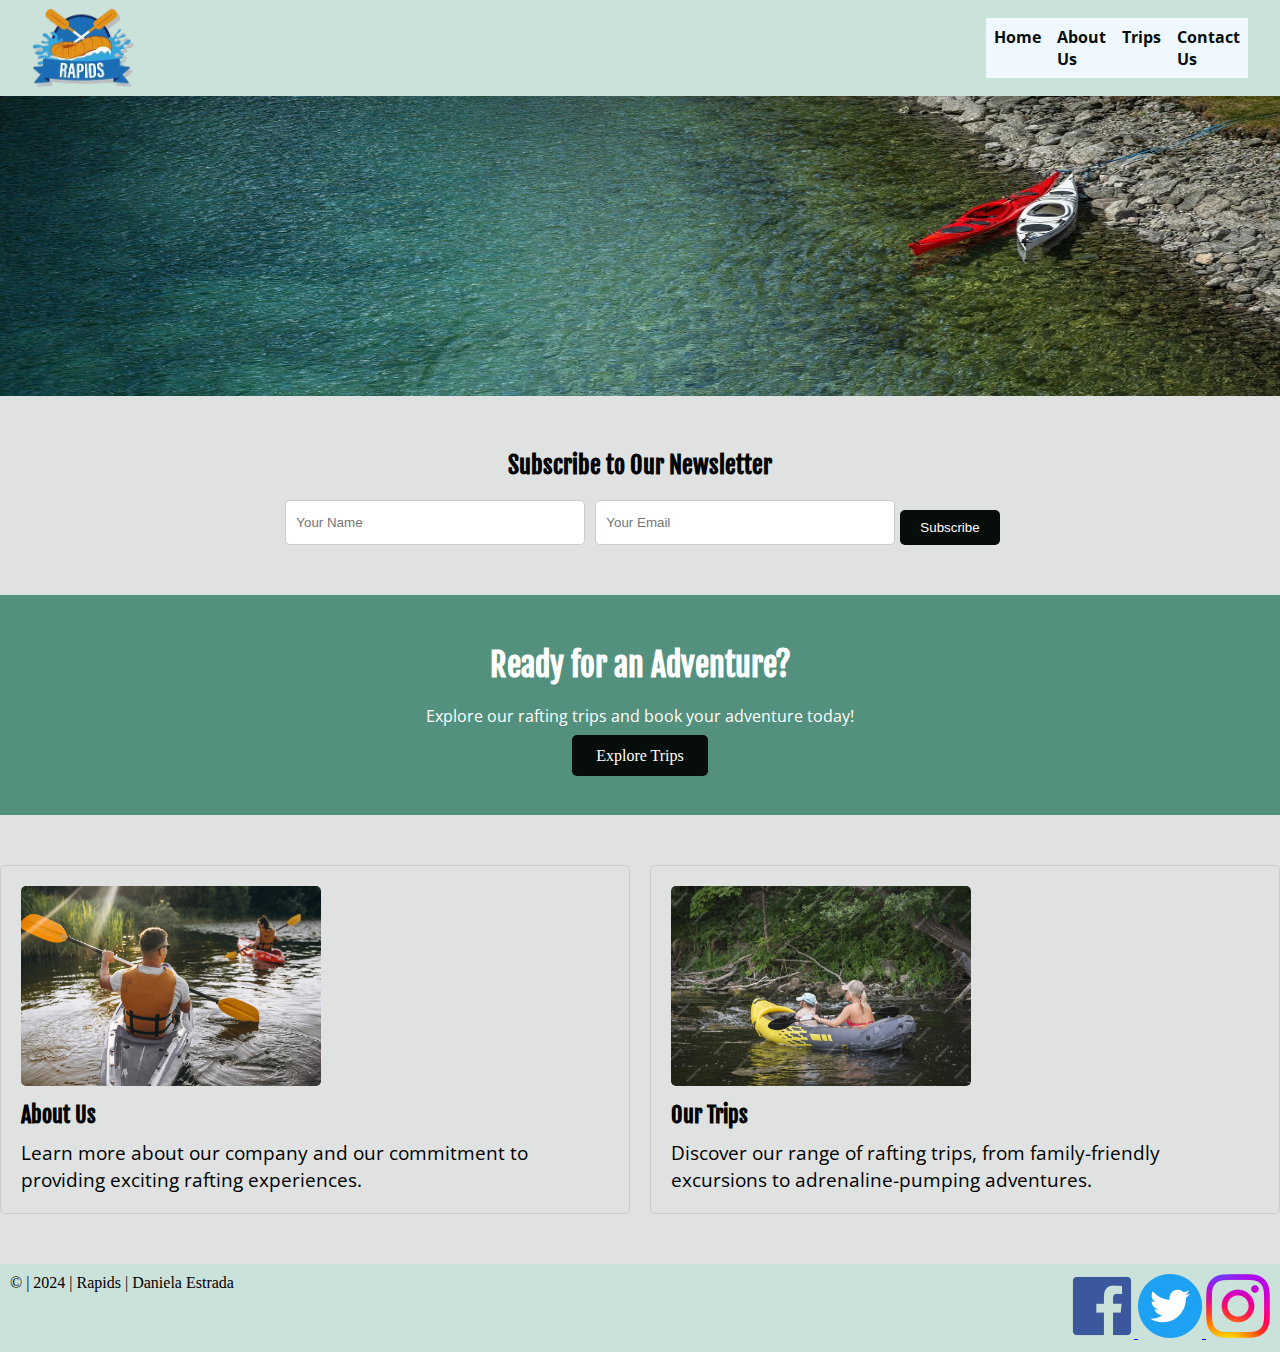
<file: wwr/index.html>
<!DOCTYPE html>
<html lang="en-US">
<head>
    <meta charset="UTF-8">
    <meta name="viewport" content="width=device-width, initial-scale=1.0">
    <title>Home Page</title>
    <meta name="description" content="Home Page">
    <meta name="author" content="Daniela Estrada">
    <link rel="stylesheet" href="styles/index.css">
</head>
<body>

    <header class="nav-bar">
        <img src="images/logeimage.png" alt="logo for the rafting site">
          <nav class="nav-links">
              <a href ="Index.html">Home</a>
              <a href ="About.html">About Us</a>
              <a href ="Trips.html">Trips</a>
              <a href ="Contact.html">Contact Us</a>
            </nav>
      </header>
          


      <div class="home-image">
        <img src="images/homepage.jpg" alt="River Image">
        
    </div>

    <section class="newsletter">
        <h2>Subscribe to Our Newsletter</h2>
        <form action="#" method="POST">
            <input type="text" name="name" placeholder="Your Name" required>
            <input type="email" name="email" placeholder="Your Email" required>
            <button type="submit">Subscribe</button>
        </form>
    </section>

   
    <section class="cta">
        <h2>Ready for an Adventure?</h2>
        <p>Explore our  rafting trips and book your adventure today!</p>
        <a href="trips.html" class="btn">Explore Trips</a>
    </section>

    
    <section class="grid">
        <div class="grid-item">
            <img src="images/homepage1.jpg" alt="Image 1">
            <h3>About Us</h3>
            <p>Learn more about our company and our commitment to providing exciting rafting experiences.</p>
        </div>
        <div class="grid-item">
            <img src="images/homepage2.jpg" alt="Image 2">
            <h3>Our Trips</h3>
            <p>Discover our range of rafting trips, from family-friendly excursions to adrenaline-pumping adventures.</p>
        </div>
    </section>

      <footer>
        <div class="footer-content">
            <p>© | 2024 | Rapids | Daniela Estrada</p>
            <nav class="social-all-links">
                <a href="https://www.facebook.com/">
                    <img src="images/facebookicon.png" alt="Facebook">
                </a>
                <a href="https://twitter.com/i/flow/login">
                    <img src="images/twittericon.png" alt="Twitter">
                </a>
                <a href="https://www.instagram.com/">
                    <img src="images/instagramicon.png" alt="Instagram">
                </a>
            </nav>
        </div>
    </footer>

      
      
      
  </body>
  </html>
</file>
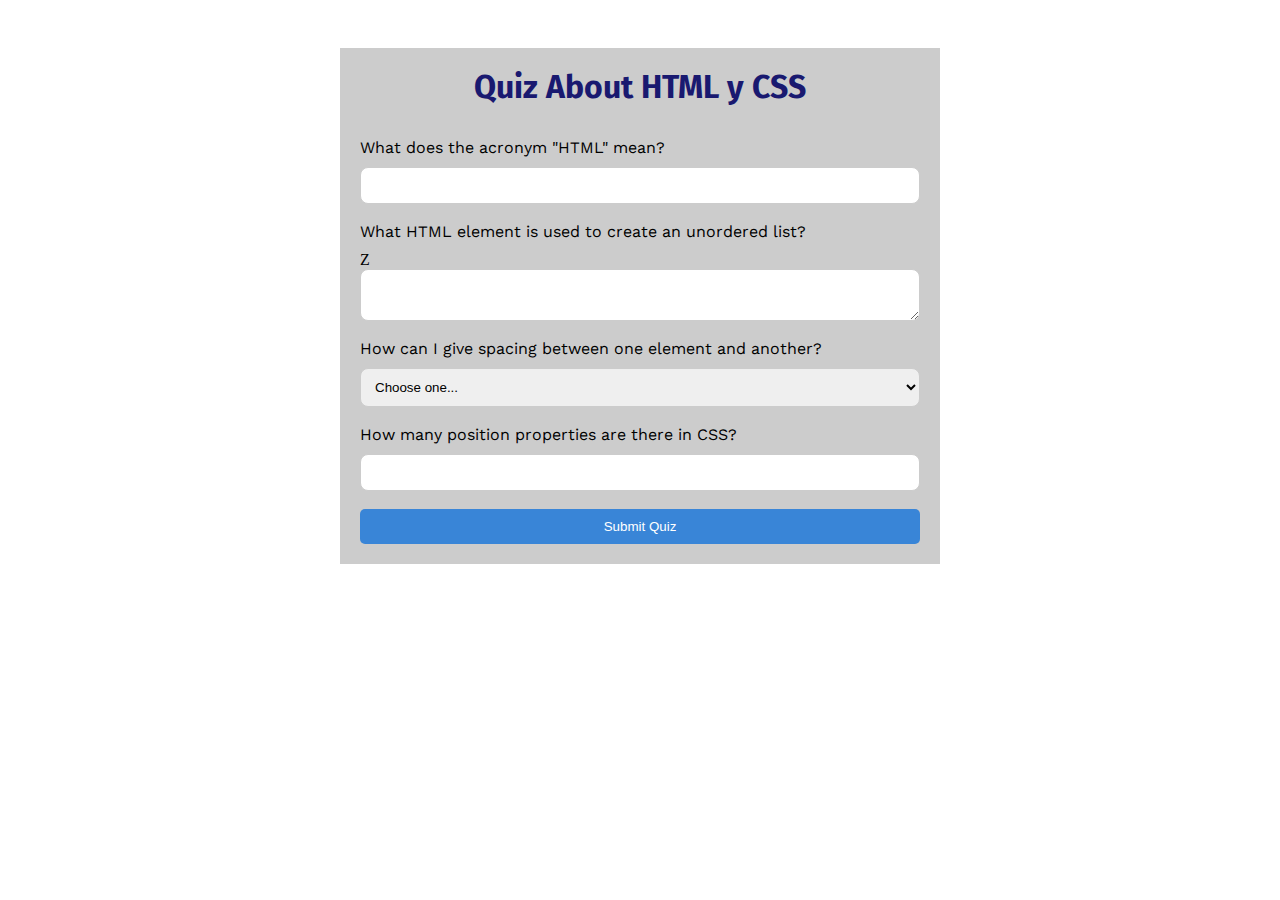
<file: quiz.html>
<meta charset="UTF-8">
    <meta name="viewport" content="width=device-width, initial-scale=1.0">
    <title>WDD 130 | Quiz Form</title>
    <link rel="stylesheet" href="styles/quiz.css">
</head>
<body>
    <div class="container">
        <h1>Quiz About HTML y CSS</h1>
        <form>
            <label for="q1">What does the acronym "HTML" mean?</label>
            <input type="text" id="q1" name="q1">
          
            <label for="q2">What HTML element is used to create an unordered list?</label>       
     Z       <textarea id="q2" name="q2"></textarea>
      
            <label for="q3">How can I give spacing between one element and another?</label>  
            <select id="q3" name="q3">
                <option value="" selected disabled>Choose one...</option>
                <option value="Spacing">Spacing</option>
                <option value="Border">Border</option>
                <option value="Margin">Margin</option>
            </select>
      
            <label for="q4">How many position properties are there in CSS?</label>
            <input type="number" id="q4" name="q4" min="1" max="6">
      
            <button type="submit">Submit Quiz</button>
        </form>
    </div>
</body>
</html>
</file>
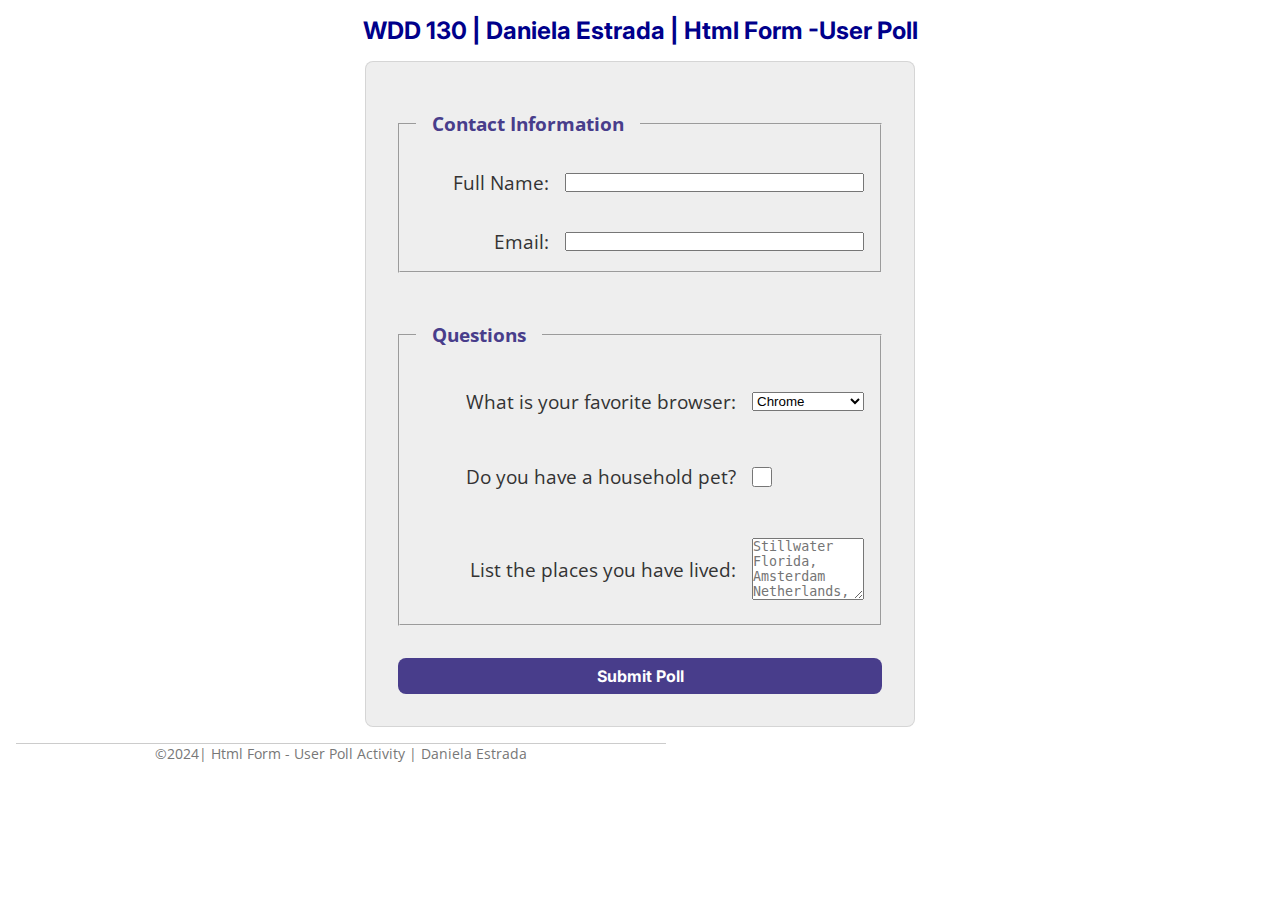
<file: week05/poll-form.html>
<!DOCTYPE html>
<html lang="en-US">
<head>
    <meta charset="UTF-8">
    <meta name="viewport" content="width=device-width, initial-scale=1.0">
    <title>WDD 130 | Html Form -User Poll</title>
    <link rel="stylesheet" href="styles/poll-form.css">
</head>
<body>
    <header>
        <h1>WDD 130 | Daniela Estrada | Html Form -User Poll</h1>
    </header>
    <main>
        <form>
            <fieldset>
                <legend>Contact Information</legend>
                <div class="form-item column2">
                    <label for="fullname">Full Name:</label>
                    <input type="text" id="fullname" name="fullname">
                </div>

                <div class="form-item column2">
                    <label for="useremail">Email:</label>
                    <input type="email" id="useremail" name="useremail">
                </div>
            </fieldset>
            
            <fieldset>
                <legend>Questions</legend>
                <div class="form-item column1">
                    <label for="browser">What is your favorite browser:</label>
                    <select id="browser" name="browser">
                        <option value="chrome">Chrome</option>
                        <option value="firefox">Firefox</option>
                        <option value="safari">Safari</option>
                        <option value="edge">Edge</option>
                        <option value="brave">Brave</option>
                        <option value="other">Other</option>
                    </select>
                </div>

                <div class="form-item column1">
                    <label for="pet">Do you have a household pet?</label>
                    <input type="checkbox" id="pet" name="pet">
                </div>

                <div class="form-item column1">
                    <label for="feedback">List the places you have lived:</label>
                    <textarea id="feedback" name="feedback" rows="4" placeholder="Stillwater Florida, Amsterdam Netherlands, Tabuktu Mali"></textarea>
                </div>
            </fieldset>  
            <button type="submit">Submit Poll</button>
        </form>

    </main>
    <footer>
        <p>©2024| Html Form - User Poll Activity | Daniela Estrada</p>
    </footer>
    
</body>
</html>
</file>
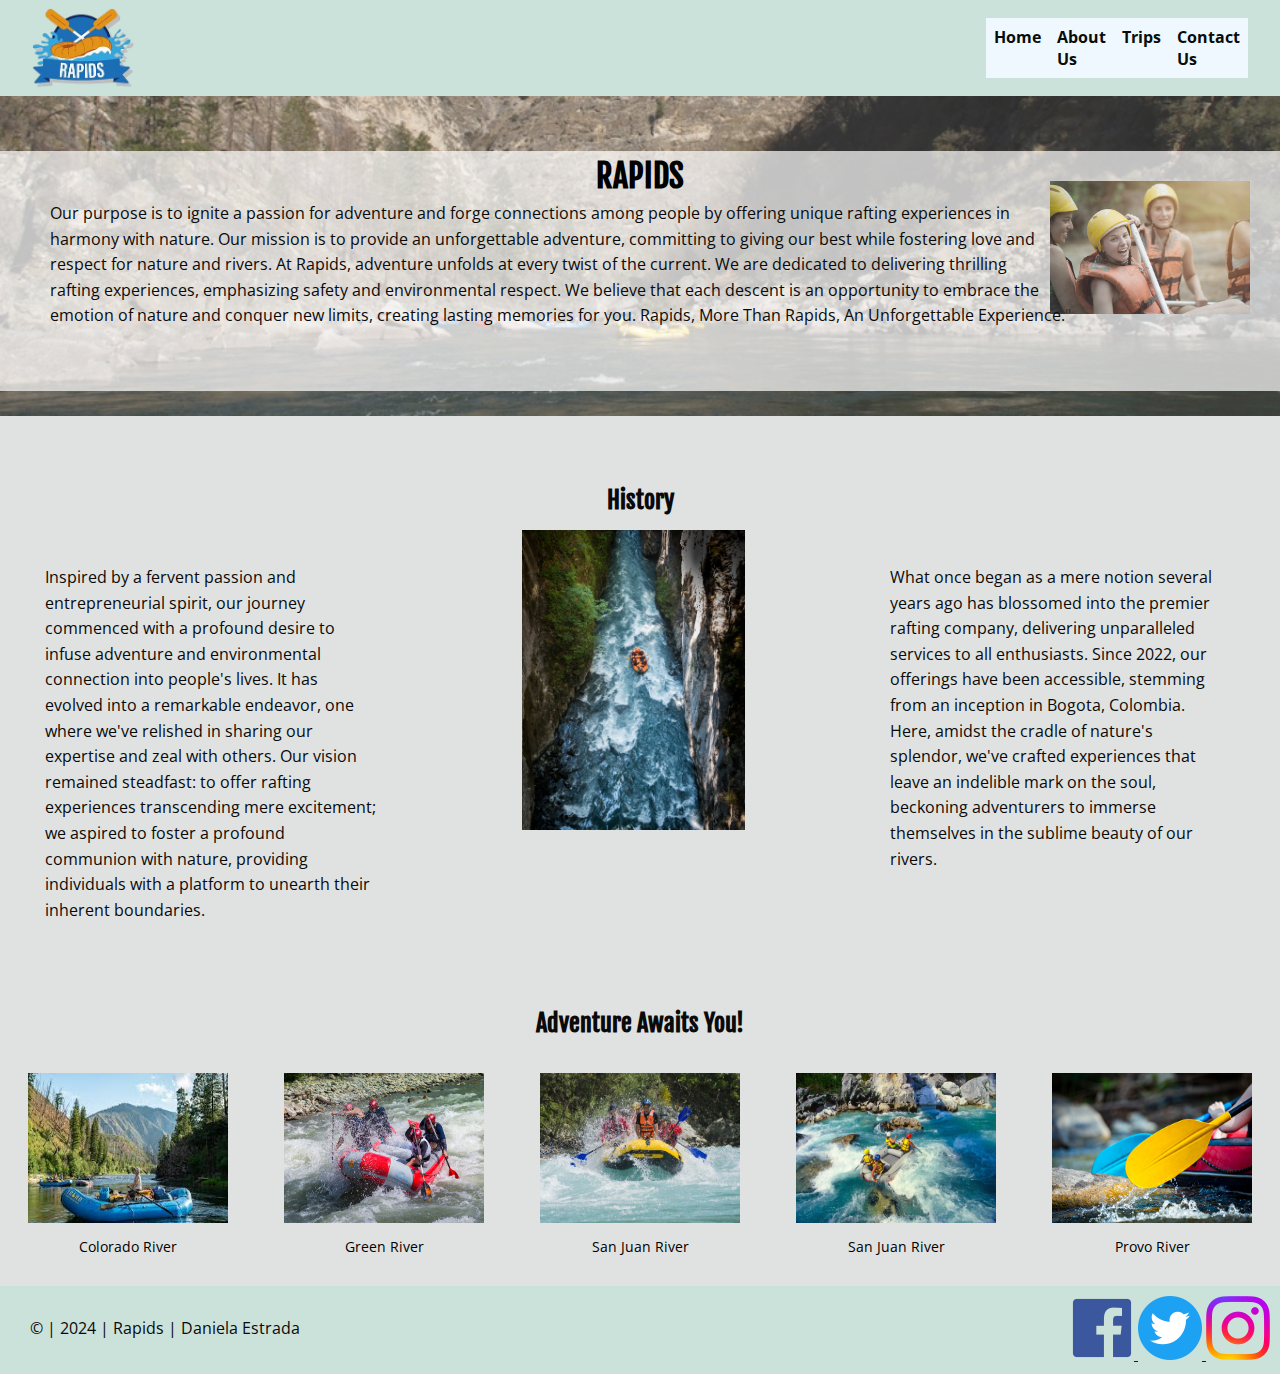
<file: wwr/about.html>
<!DOCTYPE html>
<html lang="en-US">
<head>
    <meta charset="UTF-8">
    <meta name="viewport" content="width=device-width, initial-scale=1.0">
    <title>About us</title>
    <meta name="description" content="information about the rafting business">
    <meta name="author" content="Daniela Estrada">
    <link rel="stylesheet" href="styles/rafting.css">
</head>
<body>

    <header class="nav-bar">
      <img src="images/logeimage.png" alt="logo for the rafting site">
        <nav class="nav-links">
            <a href ="Index.html">Home</a>
            <a href ="About.html">About Us</a>
            <a href ="Trips.html">Trips</a>
            <a href ="Contact.html">Contact Us</a>
          </nav>
    </header>
        
        <main>
            <div class="hero">
               <img src="images/background1.jpg" alt="this is the background image for site">
                <article>
                <h1>RAPIDS</h1>
                    <img src="images/happyclient.png" alt="Satisfied customer">
                    <p>Our purpose is to ignite a passion for adventure and forge connections among people by offering unique rafting experiences in harmony with nature. Our mission is to provide an unforgettable adventure, committing to giving our best while fostering love and respect for nature and rivers. At Rapids, adventure unfolds at every twist of the current. We are dedicated to delivering thrilling rafting experiences, emphasizing safety and environmental respect. We believe that each descent is an opportunity to embrace the emotion of nature and conquer new limits, creating lasting memories for you. Rapids, More Than Rapids, An Unforgettable Experience."</p>
                </article>
             </div>  

            <section class="history-section">
                <h2>History</h2>
                <div class="content">
                    <div class="left-column">
                        <p>Inspired by a fervent passion and entrepreneurial spirit, our journey commenced with a profound desire to infuse adventure and environmental connection into people's lives. It has evolved into a remarkable endeavor, one where we've relished in sharing our expertise and zeal with others. Our vision remained steadfast: to offer rafting experiences transcending mere excitement; we aspired to foster a profound communion with nature, providing individuals with a platform to unearth their inherent boundaries.</p>
                    </div>
                    <div class="middle-column">
                        <img src="images/historyimage.jpg" alt="People doing rafting">
                    </div>
                    <div class="right-column">
                        <p>What once began as a mere notion several years ago has blossomed into the premier rafting company, delivering unparalleled services to all enthusiasts. Since 2022, our offerings have been accessible, stemming from an inception in Bogota, Colombia. Here, amidst the cradle of nature's splendor, we've crafted experiences that leave an indelible mark on the soul, beckoning adventurers to immerse themselves in the sublime beauty of our rivers.</p>
                    </div>
                </div>
            </section>
            
            <section class="adventure-section">
                <h2>Adventure Awaits You!</h2>
                <div class="adventure-images"> 
            
                    <figure>
                        <img src="images/raftingimage.jpg" alt="Image about rafting activity">
                        <figcaption>Colorado River</figcaption>
                    </figure>
                    <figure>
                        <img src="images/raftingimage1.jpg" alt="Image about rafting activity">
                        <figcaption>Green River</figcaption>
                    </figure>
                    <figure>
                        <img src="images/raftingimage2.jpg" alt="Image about rafting activity">
                        <figcaption>San Juan River</figcaption>
                    </figure>
                    <figure>
                        <img src="images/raftingimage3.jpg" alt="Image about rafting activity">
                        <figcaption>San Juan River</figcaption>
                    </figure>
                    <figure>
                        <img src="images/raftingimage4.jpg" alt="Image about rafting activity">
                        <figcaption>Provo River</figcaption>
                    </figure>
                </div>    
                
            </section>
    
        </main>
        
        <footer>
            <div class="footer-content">
                <p>© | 2024 | Rapids | Daniela Estrada</p>
                <nav class="social-all-links">
                    <a href="https://www.facebook.com/">
                        <img src="images/facebookicon.png" alt="Facebook">
                    </a>
                    <a href="https://twitter.com/i/flow/login">
                        <img src="images/twittericon.png" alt="Twitter">
                    </a>
                    <a href="https://www.instagram.com/">
                        <img src="images/instagramicon.png" alt="Instagram">
                    </a>
                </nav>
            </div>
        </footer>
        
    </body>
    </html>
</file>
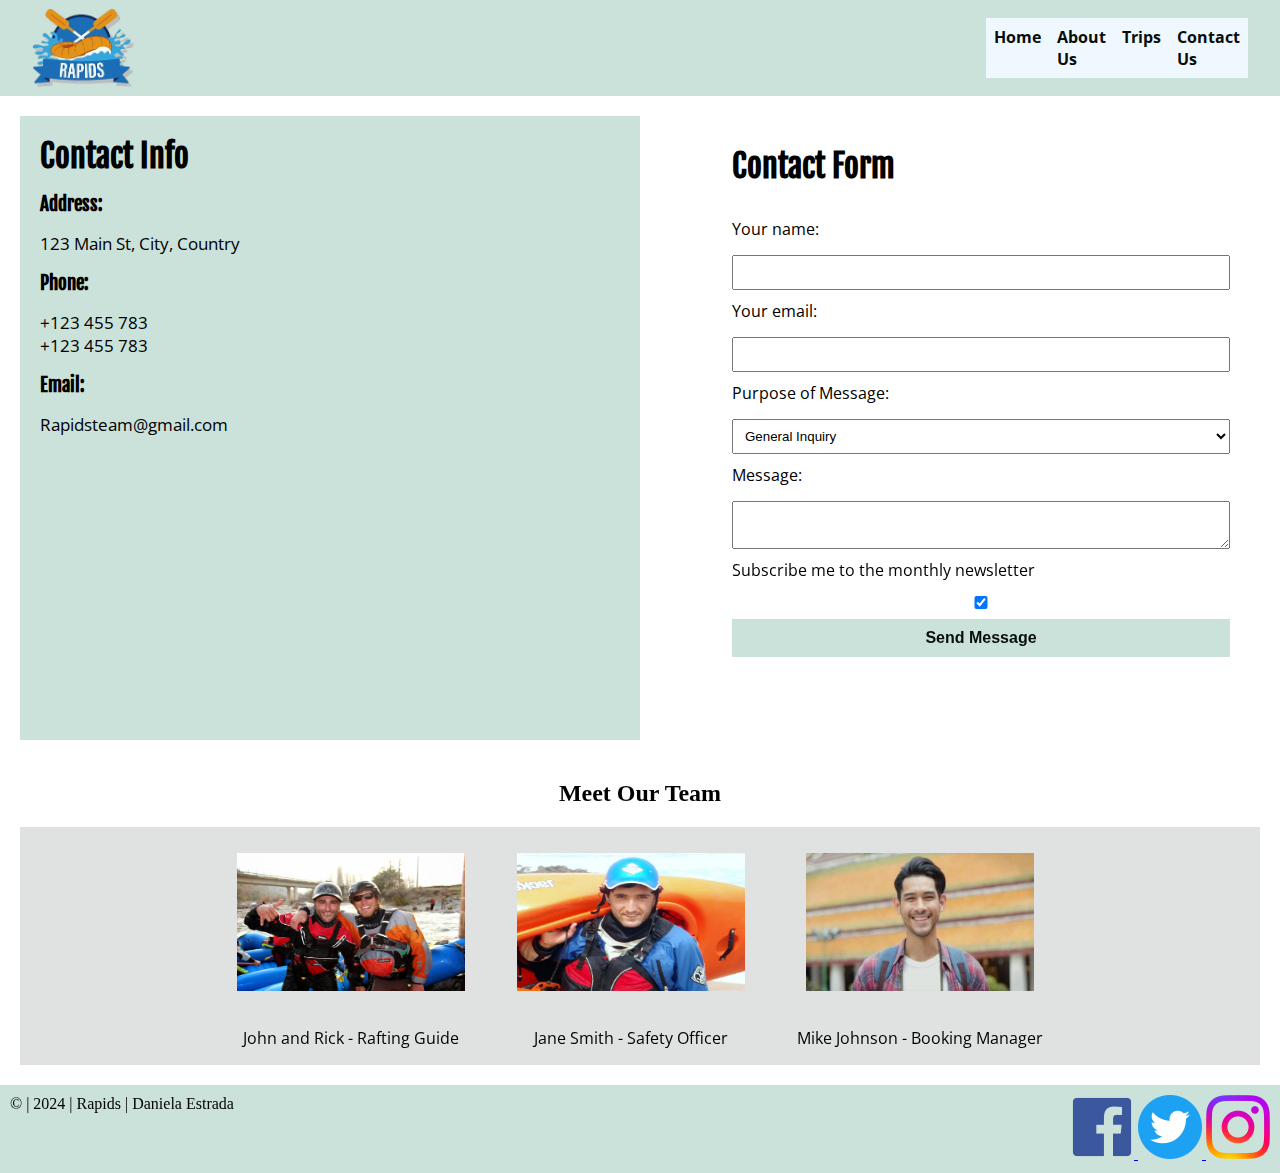
<file: wwr/contact.html>
<!DOCTYPE html>
<html lang="en-US">
<head>
    <meta charset="UTF-8">
    <meta name="viewport" content="width=device-width, initial-scale=1.0">
    <title>Contact Us</title>
    <meta name="description" content="contact information and a contact form">
    <meta name="author" content="Daniela Estrada">
    <link rel="stylesheet" href="styles/contact.css">
</head>
<body>

    <header class="nav-bar">
        <img src="images/logeimage.png" alt="logo for the rafting site">
        <nav class="nav-links">
            <a href="Index.html">Home</a>
            <a href="About.html">About Us</a>
            <a href="Trips.html">Trips</a>
            <a href="Contact.html">Contact Us</a>
        </nav>
    </header>
        
    <main>
        <section class="contact-section">
            <div class="contact-info">
                <h1>Contact Info</h1>
                <div class="contact-details">
                    <h2>Address:</h2>
                    <p>123 Main St, City, Country</p>
                    <h2>Phone:</h2>
                    <p>+123 455 783</p>
                    <p>+123 455 783</p>
                    <h2>Email:</h2> 
                    <p>Rapidsteam@gmail.com</p>
                </div>
                <div class="map">
                   
                </div>
                <iframe class="map-iframe" src="https://www.google.com/maps/embed?pb=!1m18!1m12!1m3!1d2814.085728329…" style="border:0; height:280px;" allowfullscreen="" loading="lazy" referrerpolicy="no-referrer-when-downgrade"></iframe>
            </div>

            <div class="contact-form">
                <h1>Contact Form</h1>
                <form>
                    <label for="name">Your name:</label>
                    <input type="text" id="name" name="name" required>
                    
                    <label for="email">Your email:</label>
                    <input type="email" id="email" name="email" required>
                    
                    <label for="purpose">Purpose of Message:</label>
                    <select id="purpose" name="purpose">
                        <option value="general">General Inquiry</option>
                        <option value="Reservation">Reservation Question</option>
                        <option value="website">Website Suggestion</option>
                    </select>
                    
                    <label for="message">Message:</label>
                    <textarea id="message" name="message"></textarea>
                    
                    <label for="subscribe">Subscribe me to the monthly newsletter</label>
                    <input type="checkbox" id="subscribe" name="subscribe" checked>
                    
                    <button type="submit">Send Message</button>
                </form>
            </div>
        </section>

        <section class="employee-profiles">
            <h2>Meet Our Team</h2>
            <div class="profiles-container">
                <figure class="profile">
                    <img src="images/happyemployees1.jpg" alt="Employee 1">
                    <figcaption>John and Rick - Rafting Guide</figcaption>
                </figure>
                <figure class="profile">
                    <img src="images/happyemployees2.jpg" alt="Employee 2">
                    <figcaption>Jane Smith - Safety Officer</figcaption>
                </figure>
                <figure class="profile">
                    <img src="images/happyemplyees3.jpg" alt="Employee 3">
                    <figcaption>Mike Johnson - Booking Manager</figcaption>
                </figure>
            </div>
        </section>
    </main>
        
    <footer>
        <div class="footer-content">
            <p>© | 2024 | Rapids | Daniela Estrada</p>
            <nav class="social-all-links">
                <a href="https://www.facebook.com/">
                    <img src="images/facebookicon.png" alt="Facebook">
                </a>
                <a href="https://twitter.com/i/flow/login">
                    <img src="images/twittericon.png" alt="Twitter">
                </a>
                <a href="https://www.instagram.com/">
                    <img src="images/instagramicon.png" alt="Instagram">
                </a>
            </nav>
        </div>
    </footer>
        
</body>
</html>
</file>
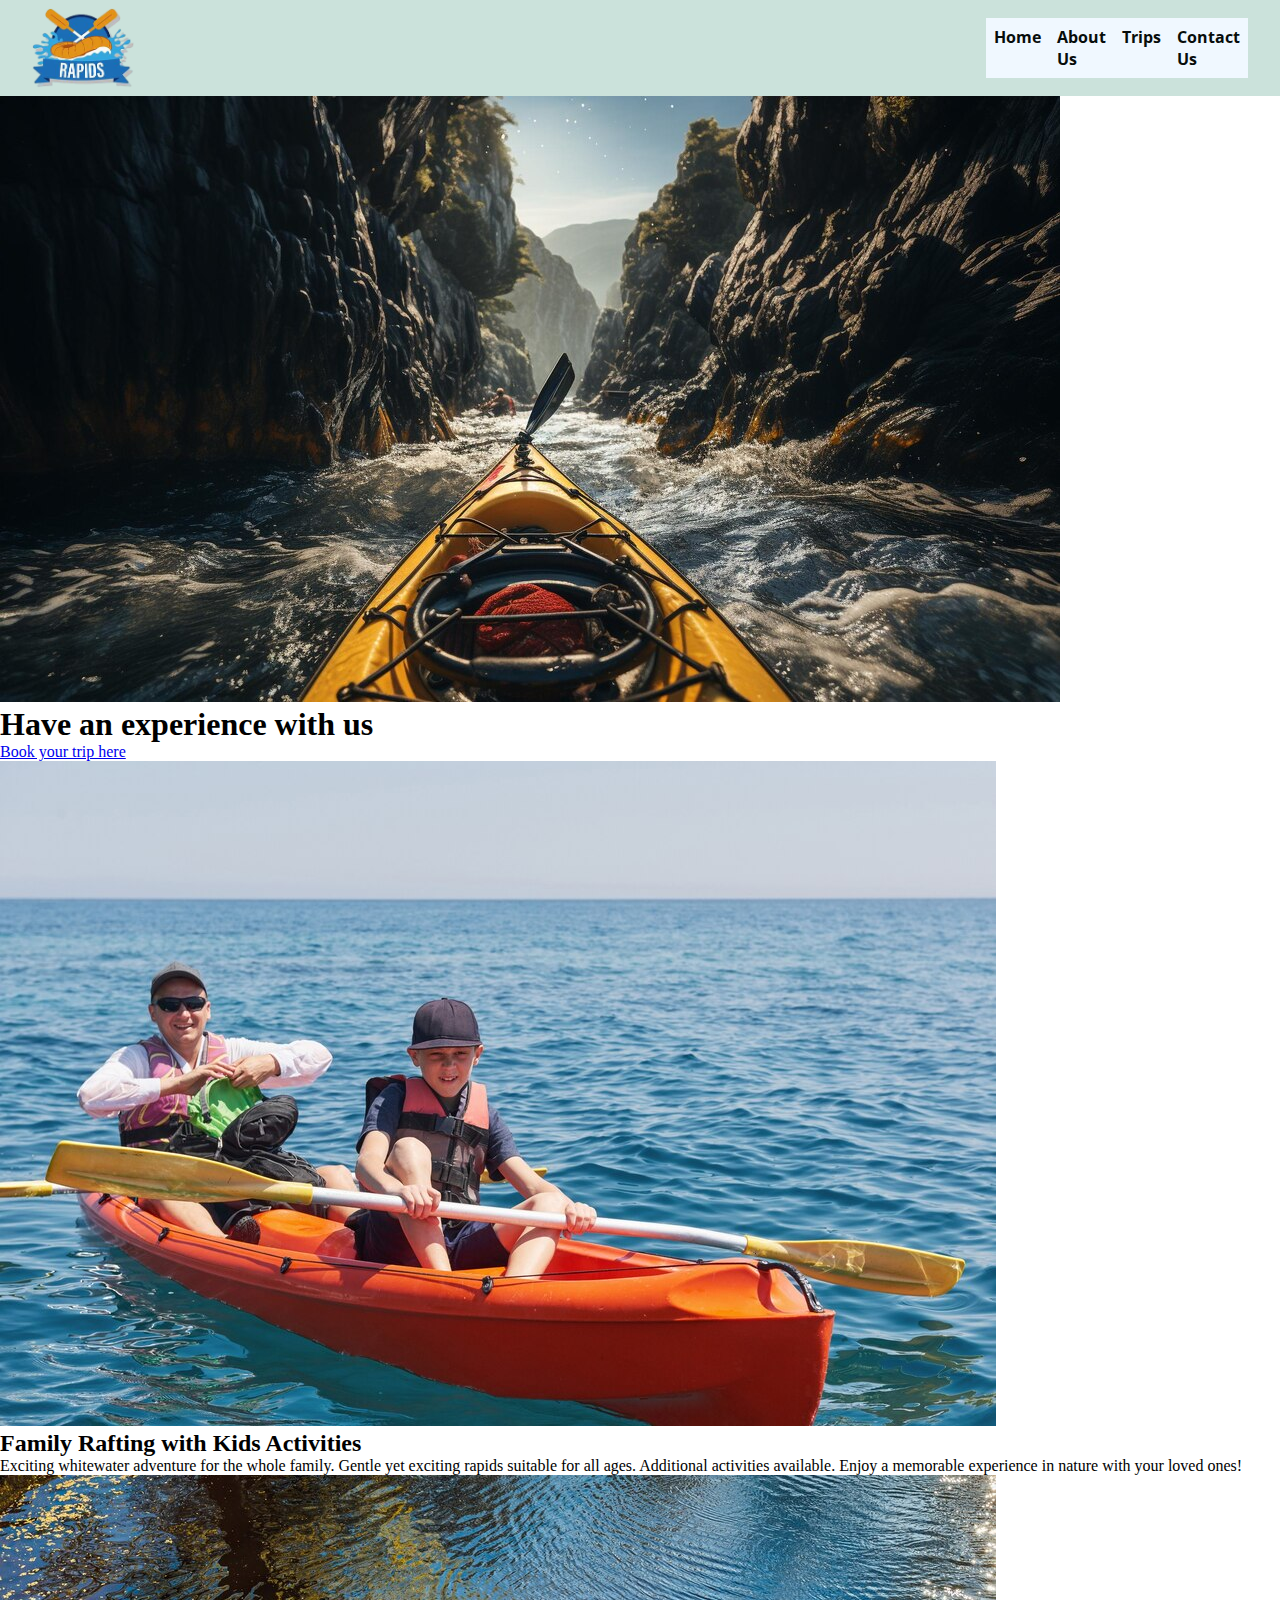
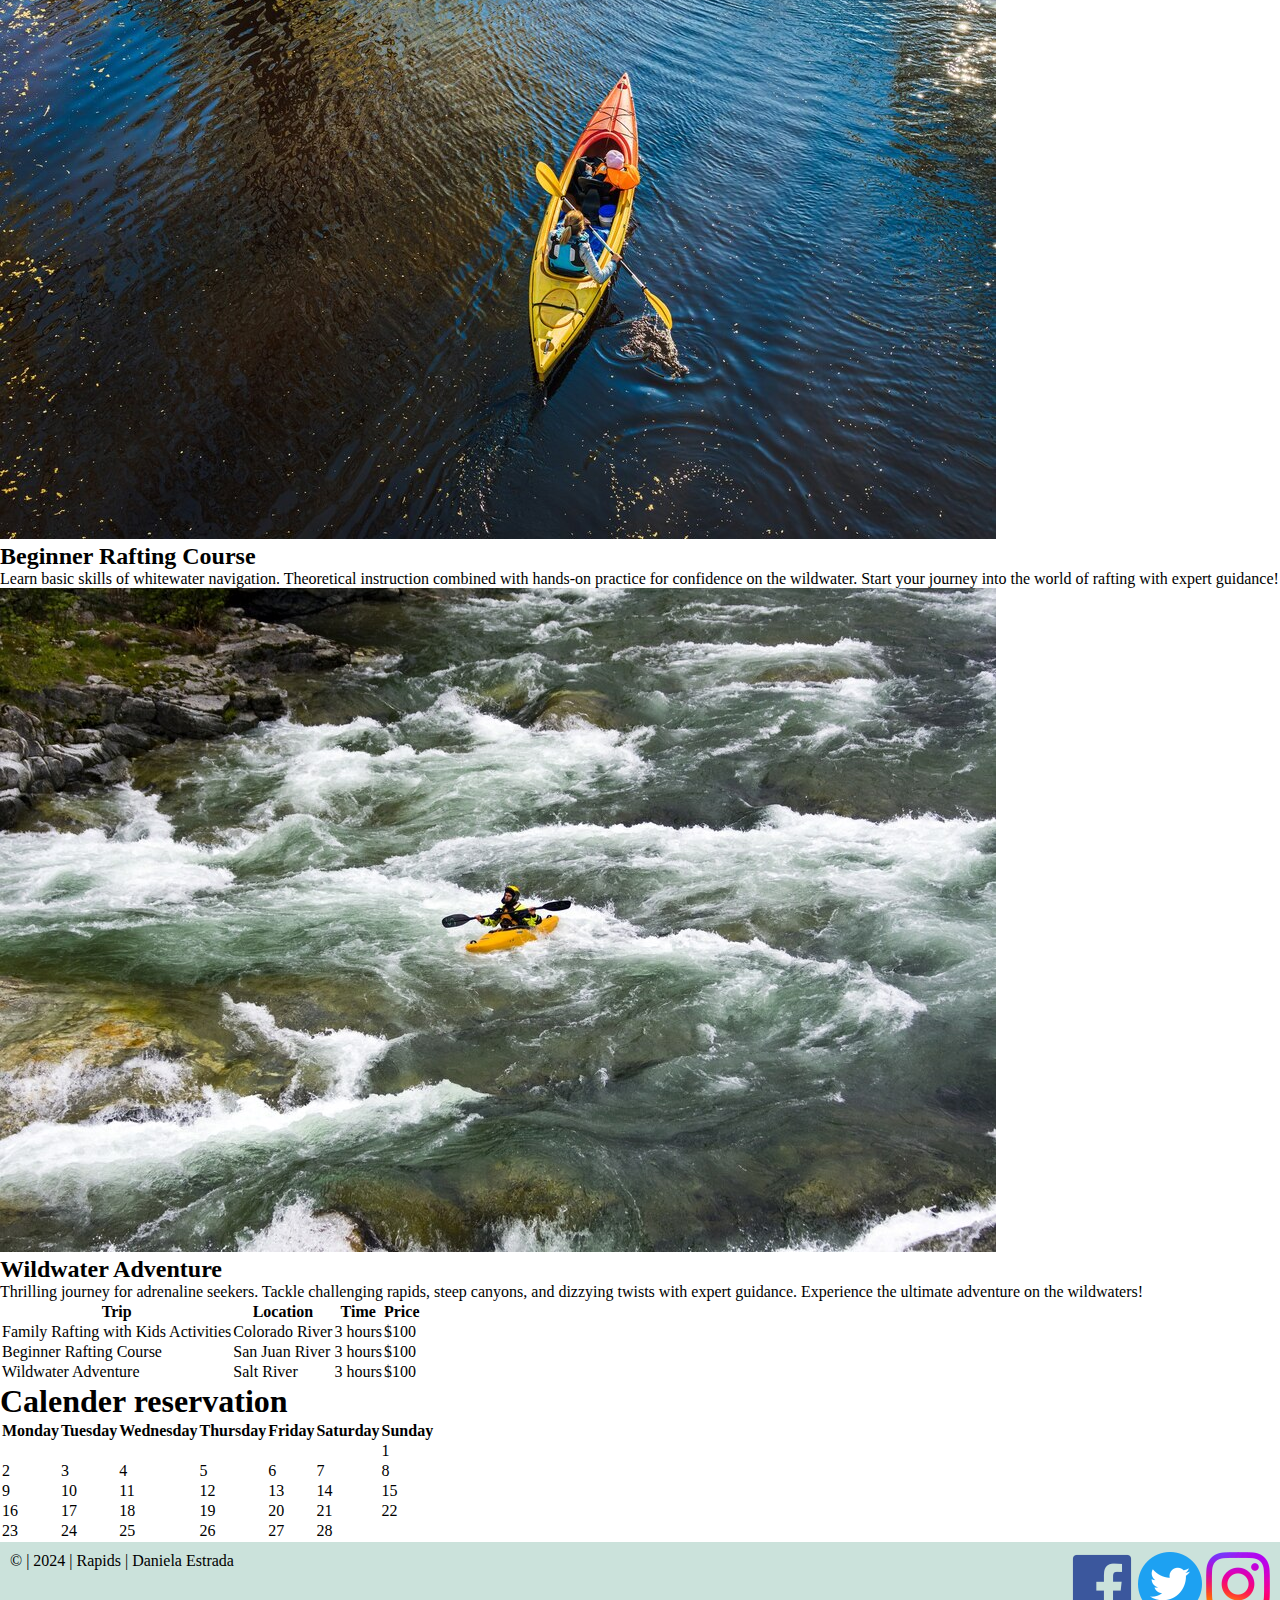
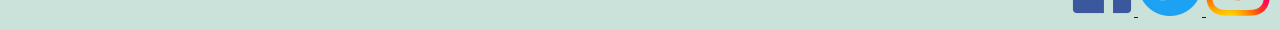
<file: wwr/trips.html>
<!DOCTYPE html>
<html lang="en-US">
<head>
    <meta charset="UTF-8">
    <meta name="viewport" content="width=device-width, initial-scale=1.0">
    <title>Book a trip</title>
    <meta name="description" content="Book trips information">
    <meta name="author" content="Daniela Estrada">
    <link rel="stylesheet" href="styles/trips.css">
</head>
<body>

    <header class="nav-bar">
        <img src="images/logeimage.png" alt="logo for the rafting site">
          <nav class="nav-links">
              <a href ="Index.html">Home</a>
              <a href ="About.html">About Us</a>
              <a href ="Trips.html">Trips</a>
              <a href ="Contact.html">Contact Us</a>
            </nav>
      </header>
          
      <section>
        <div class="background-image">
            <img src="images/backgroundtrips.jpg" alt="this is the background image for site">
            <h1>Have an experience with us</h1>
            <a href="contact.html#book" class="book-link">Book your trip here</a>
        </div>
    </section>
    <main>
        <section>
            <img src="images/planimage1.jpg" alt="Family Rafting with Kids Activities">
            <h2>Family Rafting with Kids Activities</h2>
            <p>Exciting whitewater adventure for the whole family. Gentle yet exciting rapids suitable for all ages. Additional activities available. Enjoy a memorable experience in nature with your loved ones!</p>
        </section>
    
      
    
        <section>
            <img src="images/planimage3.jpg" alt="Beginner Rafting Course: Wildwater Adventure">
            <h2>Beginner Rafting Course </h2>
            <p>Learn basic skills of whitewater navigation. Theoretical instruction combined with hands-on practice for confidence on the wildwater. Start your journey into the world of rafting with expert guidance!</p>
        </section>
    
        <section>
            <img src="images/planimage4.jpg" alt="Wildwater Adventure">
            <h2>Wildwater Adventure</h2>
            <p>Thrilling journey for adrenaline seekers. Tackle challenging rapids, steep canyons, and dizzying twists with expert guidance. Experience the ultimate adventure on the wildwaters!</p>
        </section>
    
      

     </main>

     <table>
        <thead>
            <tr>
                <th>Trip</th>
                <th>Location</th>
                <th>Time</th>
                <th>Price</th>
            </tr>
        </thead>
        <tbody>
            <tr>
                <td>Family Rafting with Kids Activities</td>
                <td>Colorado River</td>
                <td>3 hours</td>
                <td>$100</td>
            </tr>
           
            <tr>
                <td>Beginner Rafting Course</td>
                <td>San Juan River</td>
                <td>3 hours</td>
                <td>$100</td>
            </tr>
            <tr>
                <td>Wildwater Adventure</td>
                <td>Salt River</td>
                <td>3 hours</td>
                <td>$100</td>
            </tr>
          
        </tbody>
    </table>
    
    <div class="table-column">
        <h1 class="title-calender">Calender reservation</h1>
        <table class="calender">
            <thead>
                <tr>
                    <th>Monday</th>
                    <th>Tuesday</th>
                    <th>Wednesday</th>
                    <th>Thursday</th>
                    <th>Friday</th>
                    <th>Saturday</th>
                    <th>Sunday</th>
                </tr>
            </thead>
            <tbody>
                <tr>
                    <td></td>
                    <td></td>
                    <td></td>
                    <td></td>
                    <td></td>
                    <td></td>
                    <td>1</td>
                </tr>
                <tr>
                    <td>2</td>
                    <td>3</td>
                    <td>4</td>
                    <td class="highlight">5</td>
                    <td class="highlight">6</td>
                    <td>7</td>
                    <td>8</td>
                </tr>
                <tr>
                    <td>9</td>
                    <td>10</td>
                    <td>11</td>
                    <td>12</td>
                    <td class="highlight">13</td>
                    <td class="highlight">14</td>
                    <td>15</td>
                </tr>
                <tr>
                    <td>16</td>
                    <td>17</td>
                    <td>18</td>
                    <td>19</td>
                    <td>20</td>
                    <td>21</td>
                    <td>22</td>
                </tr>
                <tr>
                    <td>23</td>
                    <td>24</td>
                    <td>25</td>
                    <td>26</td>
                    <td>27</td>
                    <td>28</td>
                    <td></td>
                </tr>
            </tbody>
        </table>
    </div>
</div>


    
        <footer>
            <div class="footer-content">
                <p>© | 2024 | Rapids | Daniela Estrada</p>
                <nav class="social-all-links">
                    <a href="https://www.facebook.com/">
                        <img src="images/facebookicon.png" alt="Facebook">
                    </a>
                    <a href="https://twitter.com/i/flow/login">
                        <img src="images/twittericon.png" alt="Twitter">
                    </a>
                    <a href="https://www.instagram.com/">
                        <img src="images/instagramicon.png" alt="Instagram">
                    </a>
                </nav>
            </div>
        </footer>
    
          
          
          
      </body>
      </html>
</file>
<file: wwr/styles/index.css>
@import url('https://fonts.googleapis.com/css2?family=Climate+Crisis&family=Fjalla+One&family=Open+Sans:ital@1&display=swap');


:root{
    --primary-color :#070D0B;
    --secondary-color : #CBE2DB;
    --accent1-color : #53917E;
    --accent2-color : #AB9BA4;
    --heading-font : 'Fjalla One',sans serif;
    --paragraph-font : 'Open Sans',sans serif;
    --nav-background-color :#0A0A0A;
    --nav-link-color : #DFE2E1;
    --nav-hover-link-color:#CBE2DB;
    --nav-hover-background-color :  #AB9BA4;
}

* {
    box-sizing: border-box;
    margin: 0;
    padding: 0;
}

body {
    background-color: #DFE2E1;
}


.nav-bar {
    background-color: #CBE2DB;
    display: grid;
    grid-template-columns: 1fr 1fr 1fr 1fr 1fr;
    align-items: center;
    height: 6rem;

}

.nav-bar img {
    height: 5rem;
    width: auto;
    grid-column: 1/5;
    justify-self: start;
    margin-left: 2rem;
}

.nav-links {
    display: flex;
    flex-direction: row;
    justify-content: flex-end;
    margin-right: 2rem;


}

.nav-links a {
    background-color: aliceblue;
    padding: 8px;
    text-decoration: none;
    font-family: 'Open Sans', sans-serif;
    color: #070D0B;
    font-size: 1rem;
    font-weight: bold; 
}

.nav-links a:hover {
    color: var(--nav-hover-link-color);
}

footer {
    background-color: #CBE2DB;
    padding: 10px;
}

.footer-content {
    display: flex;
    justify-content: space-between;
}

.footer-content p {
    margin: 0;
}




.newsletter {
    text-align: center;
    margin: 50px 0;
}

.newsletter h2 {
    font-size: 1.5rem;
    margin-bottom: 20px;
    font-family:'Fjalla One', sans-serif;
}

.newsletter form {
    display: flex;
    flex-wrap: wrap;
    justify-content: center;
}

.newsletter input {
    padding: 10px;
    margin: 0 5px;
    border: 1px solid #ccc;
    border-radius: 5px;
    flex: 1;
    max-width: 300px;
}

.newsletter button {
    padding: 10px 20px;
    background-color: #070D0B;
    color: white;
    border: none;
    border-radius: 5px;
    cursor: pointer;
    margin-top: 10px;
}

.newsletter button:hover {
    background-color: #53917E;
}


.cta {
    background-color: #53917E;
    color: white;
    text-align: center;
    padding: 50px 0;
}

.cta h2 {
    font-size: 2rem;
    font-family:'Fjalla One', sans-serif;
}

.cta p {
    margin: 20px 0;
    font-family:'Open Sans', sans-serif;
}

.cta .btn {
    padding: 12px 24px;
    background-color: #070D0B;
    color: white;
    text-decoration: none;
    border-radius: 5px;
    font-size:'Open Sans', sans-serif;
}

.cta .btn:hover {
    background-color: #53917E;
}


.grid {
    display: grid;
    grid-template-columns: repeat(auto-fit, minmax(300px, 1fr));
    grid-gap: 20px;
    margin: 50px auto;
}

.grid-item {
    border: 1px solid #ccc;
    border-radius: 5px;
    padding: 20px;
}

.grid-item img {
    width: 300px;
    height: auto;
    border-radius: 5px;
}

.grid-item h3 {
    margin-top: 10px;
    font-size: 1.4rem;
    font-family:'Fjalla One', sans-serif ;

}

.grid-item p {
    margin-top: 10px;
    font-size: 1.2rem;
    font-family:'Open Sans', sans-serif;
}


.home-image img {
    width: 100%;
    height:300px ;
}
</file>
<file: styles/quiz.css>
@import url('https://fonts.googleapis.com/css2?family=Fira+Sans:ital@1&family=Work+Sans:ital,wght@1,300&display=swap');
* {
    margin: 0;
    padding: 0;
    box-sizing: border-box;
}

.container {
    max-width: 600px;
    margin: 3rem auto;
    padding: 20px;
    background-color: #ccc;
}

h1 {
    text-align: center;
    font-family: 'Fira Sans', sans-serif;
    color:#191970;
    margin-bottom: 2rem;
}

form {
    display: flex;
    flex-direction: column;
}

label {
    margin-bottom: 10px;
    font-family: 'Work Sans', sans-serif;
}

input, textarea, select {
    padding: 10px;
    margin-bottom: 18px;
    border-radius: 8px;
    border: 1px solid #ccc;
}

button {
    padding: 10px 20px;
    background-color: #3985d7;
    color: #fff;
    border: none;
    border-radius: 5px;
    cursor: pointer;
}

button:hover {
    background-color: #191970;
}
</file>
<file: week05/styles/poll-form.css>
@import url('https://fonts.googleapis.com/css2?family=Inter&family=Open+Sans:ital,wght@1,300&display=swap');

* {
    margin: 0;
    padding: 0;
    box-sizing: border-box;
}

body {
    font-family: 'Open Sans', sans-serif;
    font-size: 1.2rem;
    color: #333;
    background: #fff;
}

header {
    margin: 0 auto;
    width: 650px;
}

h1 {
    margin: 1rem;
    font-size: 1.5rem;
    color: darkblue;
    text-align: center;
    font-family: 'Inter', sans-serif;

 }


 form {
   width: 550px;
   margin: 0 auto;
   padding: 1rem;
   border: 1px solid rgba(0, 0, 0, 0.1);
   border-radius: 0.5rem;
   background-color: #eee;
   display: grid;
 }

fieldset {
    display: grid;
    grid-gap: 2rem;
    margin:1rem;
    border:  1px solid  rgb(0, 0, 0, 0,5);
    padding: 1rem;
}

legend {
    padding: 1rem;
    color:darkslateblue ;
    font-weight:bold;
}

label {
    text-align: right;
    padding-right: 1rem;
}

input[type="checkbox"] {
    width: 20px;
    height: 20px;
    vertical-align: bottom;
}


button {
  margin: 1rem;
  background-color: darkslateblue;
  color: #fff;
  border: none;
  border-radius: 0.5rem;
  padding: 0.5rem;
  font-size: 1rem;
  font-weight: bold;
  font-family: 'Inter', sans-serif;
 
}

button:hover {
  background-color: darkgreen;

}

footer {
  margin: 1rem;
  width: 650px;
  text-align: center;
  font-size: 0.9rem;
  color: #777;
  border-top: 1px solid #ccc;
}

.form-item {
    display: grid;
    align-items: center;

}

.column1 {
    grid-template-columns: 3fr 1fr;
    margin: 0.5rem 0;

}

.column2 {
    grid-template-columns: 1fr 2fr;
}
</file>
<file: wwr/styles/rafting.css>
@import url('https://fonts.googleapis.com/css2?family=Climate+Crisis&family=Fjalla+One&family=Open+Sans:ital@1&display=swap');


:root {
    --primary-color: #070D0B;
    --secondary-color: #CBE2DB;
    --accent1-color: #DFE2E1;
    --accent2-color: #AB9BA4;
    --heading-font: 'Fjalla One', sans-serif;
    --paragraph-font: 'Open Sans', sans-serif;
    --nav-background-color: #070D0B;
    --nav-link-color: #0A0A0A;
    --nav-hover-link-color: #53917E;
    --nav-hover-background-color: #DFE2E1;
}

* {
    box-sizing: border-box;
    margin: 0;
    padding: 0;
}

body {
    background-color: #DFE2E1;
}

/* Heading Styles */
h2 {
    font-family: var(--heading-font);
    color: #0A0A0A;
    margin: 15px;
    text-align: center; 
}

/* Paragraph Styles */
p {
    font-family: 'Open Sans', sans-serif;
    line-height: 1.6;
    color: #0A0A0A;
    margin: 15px;
    padding: 20px;
}

.nav-bar {
    background-color: #CBE2DB;
    display: grid;
    grid-template-columns: 1fr 1fr 1fr 1fr 1fr;
    align-items: center;
    height: 6rem;

}

.nav-bar img {
    height: 5rem;
    width: auto;
    grid-column: 1/5;
    justify-self: start;
    margin-left: 2rem;
}

.nav-links {
    display: flex;
    flex-direction: row;
    justify-content: flex-end;
    margin-right: 2rem;


}

.nav-links a {
    background-color: aliceblue;
    padding: 8px;
    text-decoration: none;
    font-family: 'Open Sans', sans-serif;
    color: #070D0B;
    font-size: 1rem;
    font-weight: bold; 
}

.nav-links a:hover {
    color: var(--nav-hover-link-color);
}

/* Hero Section Styles */
.hero {
    position: relative;
}

.hero img {
    width: 100%;
    height: 20rem;
    opacity: 0.8;
}

.hero h1 {
    font-family: var(--heading-font);
    color: black;
    margin: 0;
    padding-top: 1rem;
    position: absolute;
    top: 7%;
    left: 50%;
    transform: translate(-50%, -50%);
}

.hero article {
    position: absolute;
    top: 55px;
    left: 50%;
    transform: translateX(-50%);
    text-align: left;
    background: rgba(255, 255, 255, 0.7);
    padding: 15px;
    height: 15rem;
    width: 80rem;
}

.hero article img {
    width: 200px;
    height: auto;
    float: right;
    margin-right: 15px;
    position: relative;
    top: 15px;
}

/* History Section Styles */
.history-section {
    display: flex;
    flex-direction: column;
    align-items: center;
    margin-top: 50px; 
}
.content {
    display: flex;
    flex-direction: row;
    width: 100%;
}

.left-column,
.middle-column,
.right-column {
    width: 33%;
    padding: 0 10px;
}

.middle-column img {
    max-width: 100%;
    max-height: 300px;
    height: auto;
    display: block;
    margin: 0 auto;
}

/* Adventure Section Styles */
.adventure-section {
    margin-top: 50px;
}

.adventure-images {
    display: flex;
    flex-direction: row;
    flex-wrap: wrap;
    padding: 20px 0;
    justify-content: space-around;
}

.adventure-images img {
    width: 200px;
    height: 150px;
}

.adventure-images figcaption {
    text-align: center;
    margin: 10px;
    font-size: 0.9em;
    font-family: 'Open Sans', sans-serif; /* Added font-family */
}

/* Footer Styles */
footer {
    background-color: #CBE2DB;
    padding: 10px;
}

.footer-content {
    display: flex;
    justify-content: space-between;
}

.footer-content p {
    margin: 0;
}
</file>
<file: wwr/styles/contact.css>
@import url('https://fonts.googleapis.com/css2?family=Climate+Crisis&family=Fjalla+One&family=Open+Sans:ital@1&display=swap');


* {
    box-sizing: border-box;
    margin: 0;
    padding: 0; 
}
.nav-bar {
    background-color: #CBE2DB;
    display: grid;
    grid-template-columns: 1fr 1fr 1fr 1fr 1fr;
    align-items: center;
    height: 6rem;

}

.nav-bar img {
    height: 5rem;
    width: auto;
    grid-column: 1/5;
    justify-self: start;
    margin-left: 2rem;
}

.nav-links {
    display: flex;
    flex-direction: row;
    justify-content: flex-end;
    margin-right: 2rem;


}

.nav-links a {
    background-color: aliceblue;
    padding: 8px;
    text-decoration: none;
    font-family: 'Open Sans', sans-serif;
    color: #070D0B;
    font-size: 1rem;
    font-weight: bold; 
}

.nav-links a:hover {
    color: var(--nav-hover-link-color);
}

footer {
    background-color: #CBE2DB;
    padding: 10px;
}

.footer-content {
    display: flex;
    justify-content: space-between;
}



.footer-content p {
    margin: 0;
}


/* css design for contact us */







.contact-section {
    display: flex;
    justify-content: space-between;
    padding: 20px;

}

.contact-info {
    width: 50%; 
    background-color:#CBE2DB ; 
    padding: 20px;
    
}

.contact-details h2 {
    margin-bottom: 1rem;
    margin-top: 1rem;
    font-family: 'Fjalla One', sans-serif;;
    font-size: 19px;
}

.contact-details p {
    font-family: 'Open Sans', sans-serif;
    font-size: 17px;
    
}

.map iframe {
    margin-top: 1rem;
    box-shadow: 0 0 10px rgba(0, 0, 0, 0.5); 
}


.contact-info h1 {
    font-family: 'Fjalla One', sans-serif;
    
}





.contact-form {
    width: 45%; 
    padding: 30px;
    background-color: white; 
}

.contact-form form {
    display: grid;
    grid-template-columns: 1fr;
    gap: 10px;
}


.contact-form label {
  font-family: 'Open Sans', sans-serif;
}

.contact-form h1 {
    font-family:'Fjalla One', sans-serif;
    margin-bottom: 2rem;
    
}



.contact-form input,
.contact-form select,
.contact-form textarea {
    width: 100%;
    padding: 8px;
    box-sizing: border-box;
    margin-top: 5px;
    
}

.contact-form button {
    padding: 10px;
    background-color: #CBE2DB;
    border: none;
    cursor: pointer;
    font-size: 16px;
    color: #070D0B;
    font-weight: bold;
}

.contact-form button:hover {
    background-color: #53917E;
}






.employee-profiles {
    text-align: center;
    padding: 20px;
}

.profiles-container {
    display: flex;
    justify-content: center;
    margin-top: 20px;
    background-color:#DFE2E1;

   
    
}

.profile {
    margin: 0 10px;
}

.profile img {
    width: 260px;
   height: 170px;
   margin-top: 10px;

    padding: 1rem;
    
}




.profiles-container figcaption {
    margin: 1rem;
    font-family:'Open Sans', sans-serif;
}
</file>
<file: wwr/styles/trips.css>
@import url('https://fonts.googleapis.com/css2?family=Climate+Crisis&family=Fjalla+One&family=Open+Sans:ital@1&display=swap');


* {
    box-sizing: border-box;
    margin: 0;
    padding: 0; 
}
.nav-bar {
    background-color: #CBE2DB;
    display: grid;
    grid-template-columns: 1fr 1fr 1fr 1fr 1fr;
    align-items: center;
    height: 6rem;

}

.nav-bar img {
    height: 5rem;
    width: auto;
    grid-column: 1/5;
    justify-self: start;
    margin-left: 2rem;
}

.nav-links {
    display: flex;
    flex-direction: row;
    justify-content: flex-end;
    margin-right: 2rem;


}

.nav-links a {
    background-color: aliceblue;
    padding: 8px;
    text-decoration: none;
    font-family: 'Open Sans', sans-serif;
    color: #070D0B;
    font-size: 1rem;
    font-weight: bold; 
}

.nav-links a:hover {
    color: var(--nav-hover-link-color);
}

footer {
    background-color: #CBE2DB;
    padding: 10px;
}

.footer-content {
    display: flex;
    justify-content: space-between;
}



.footer-content p {
    margin: 0;
}
</file>
